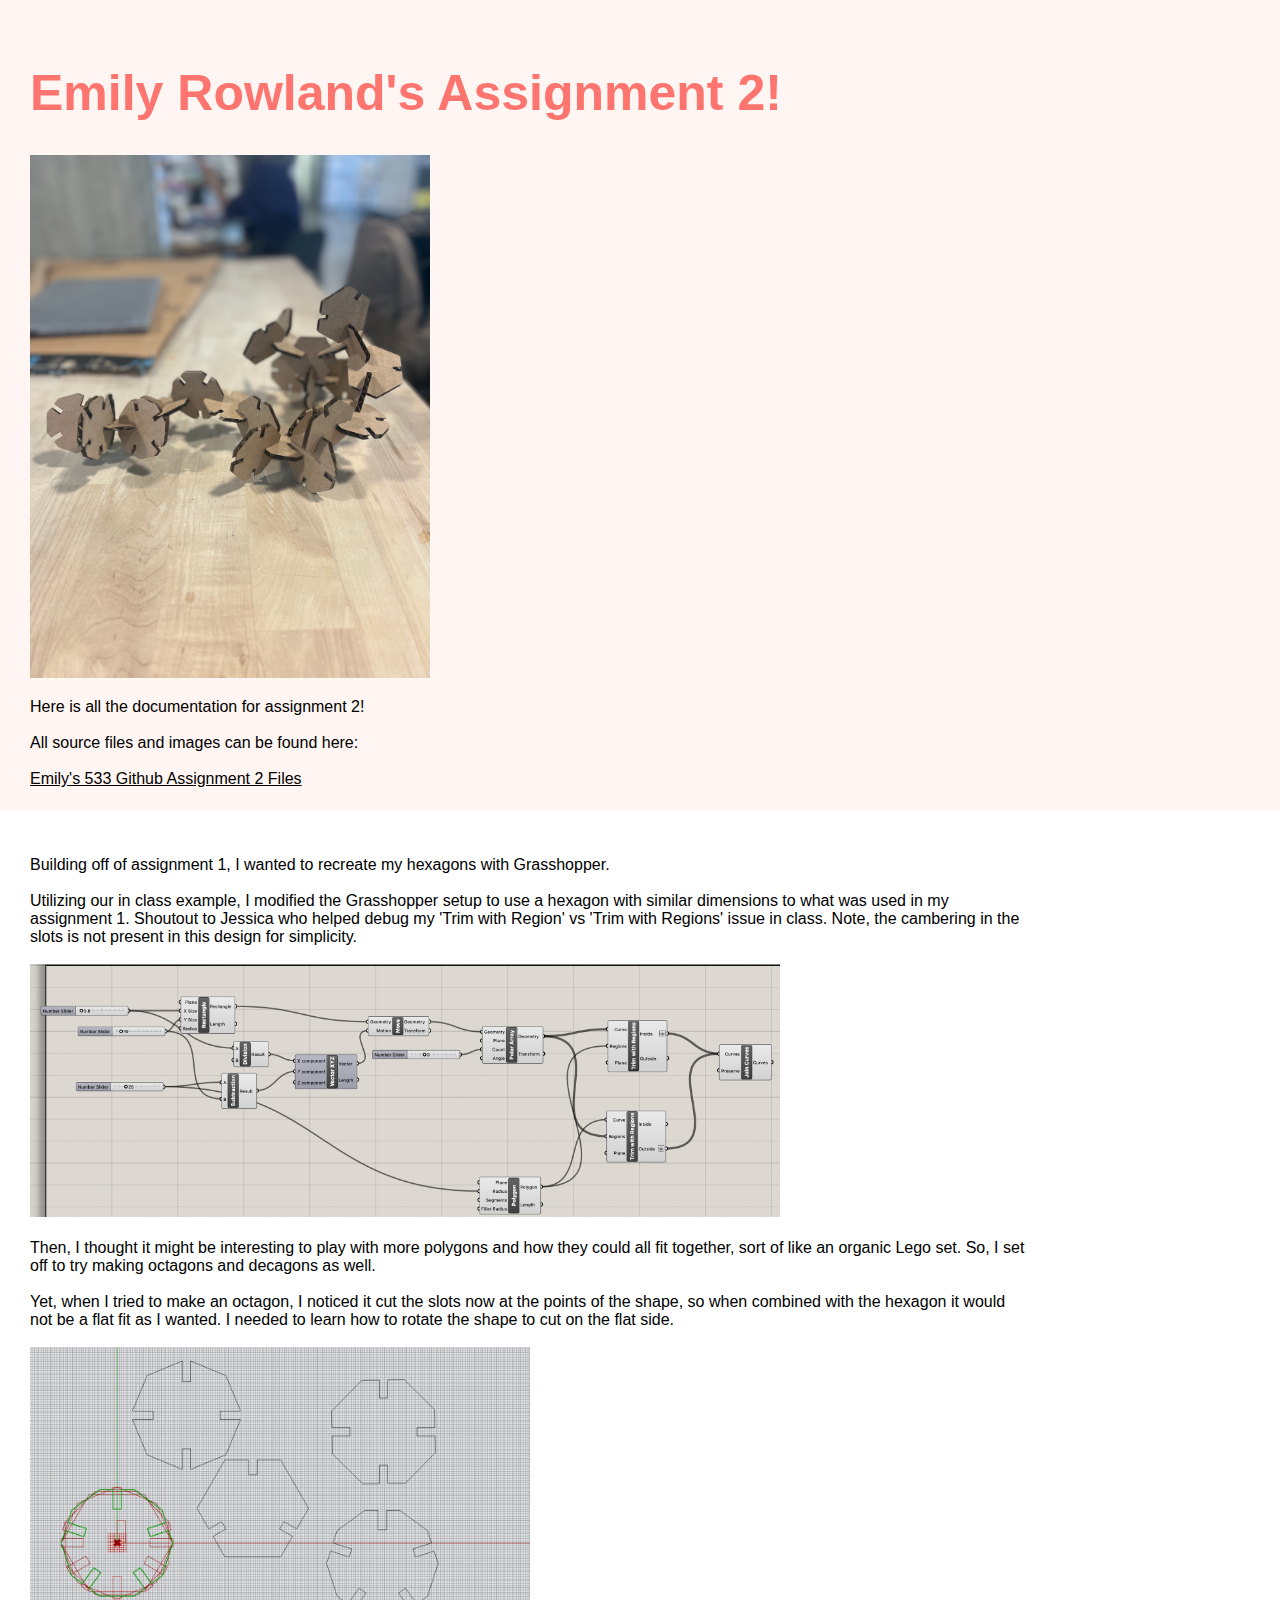
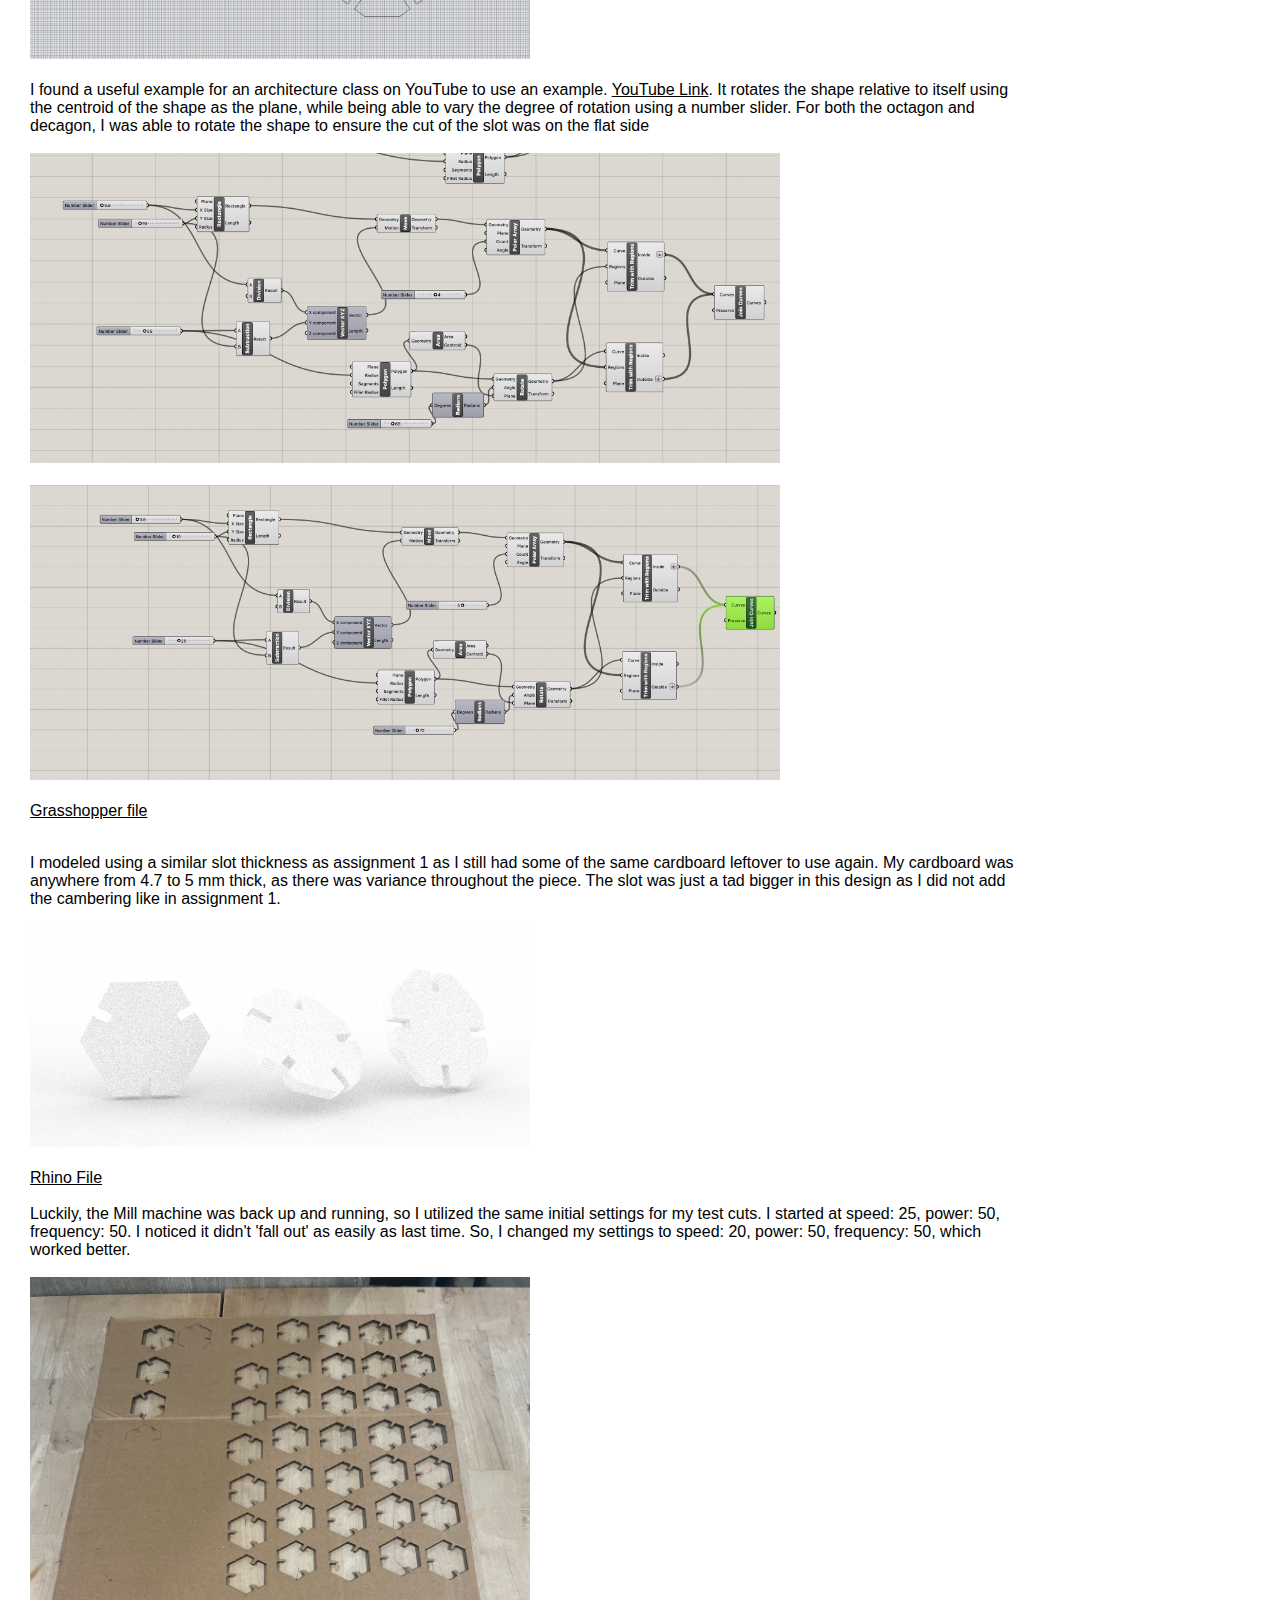
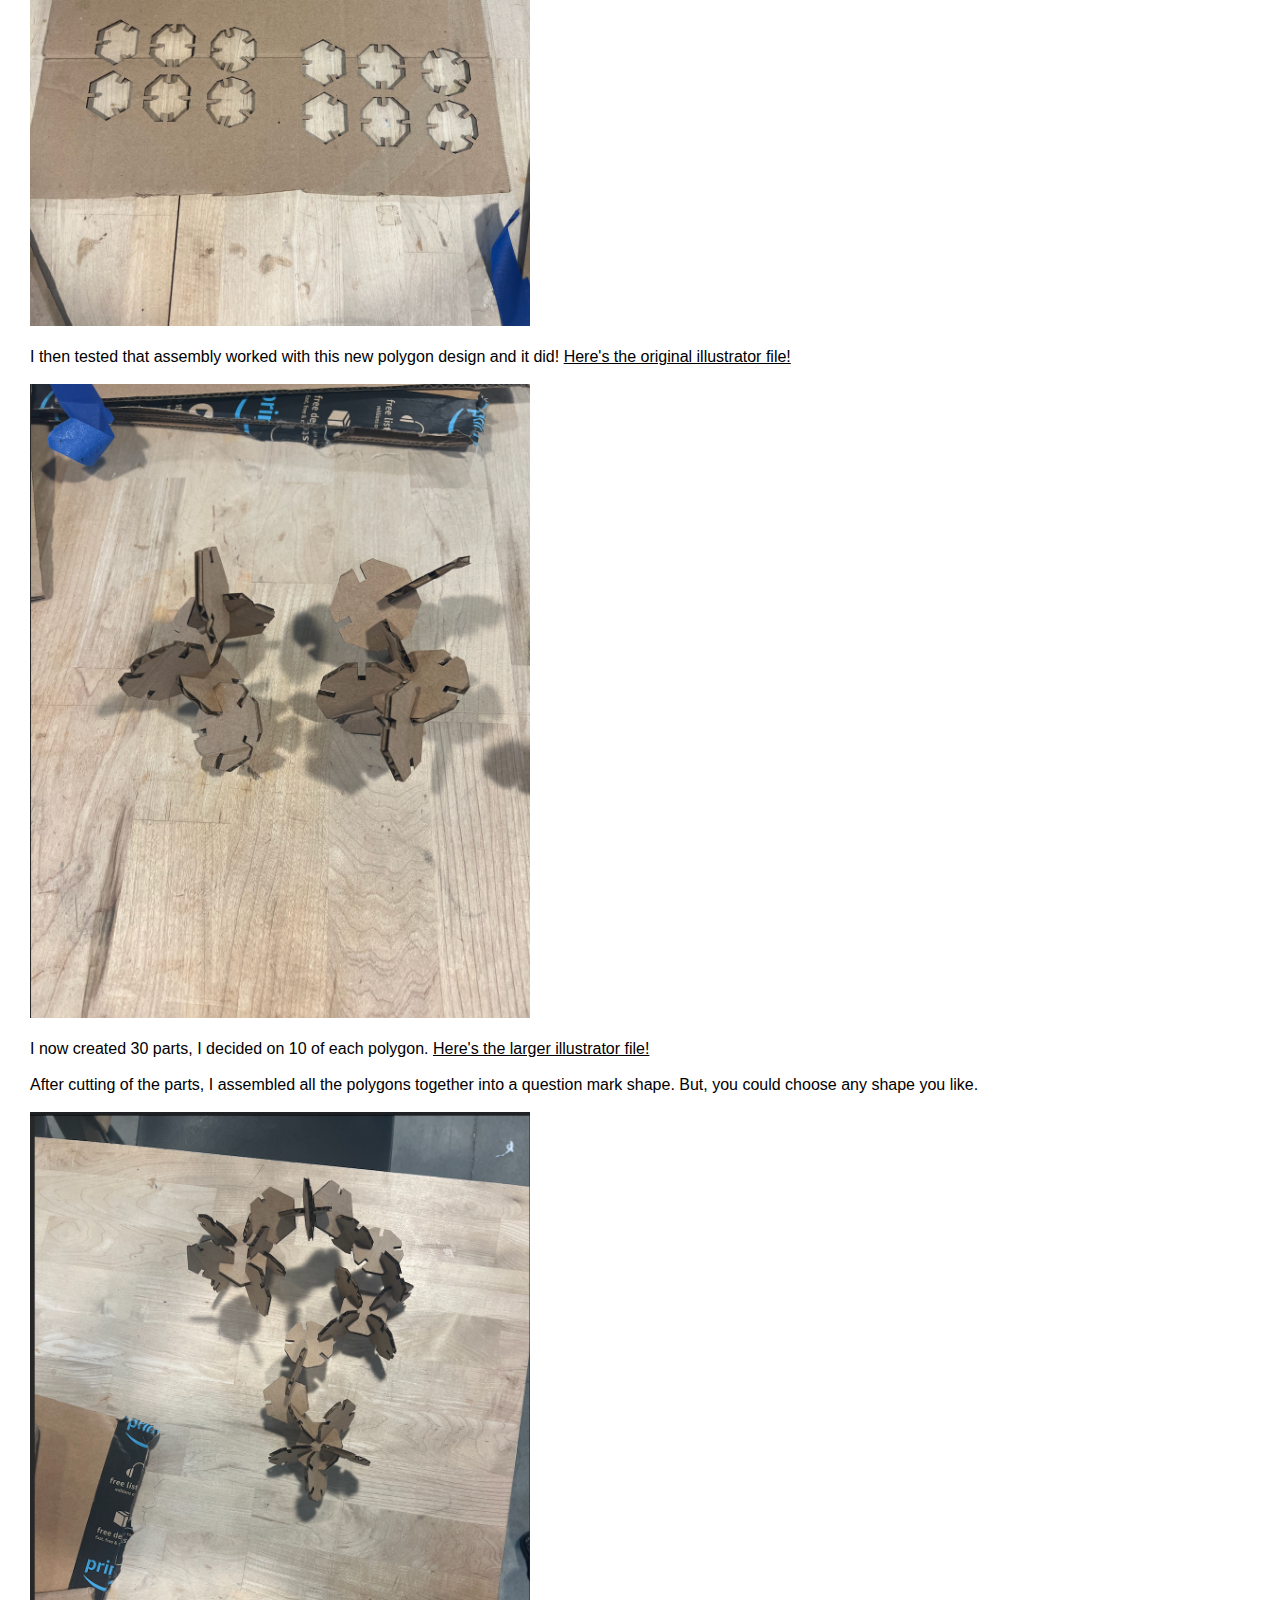
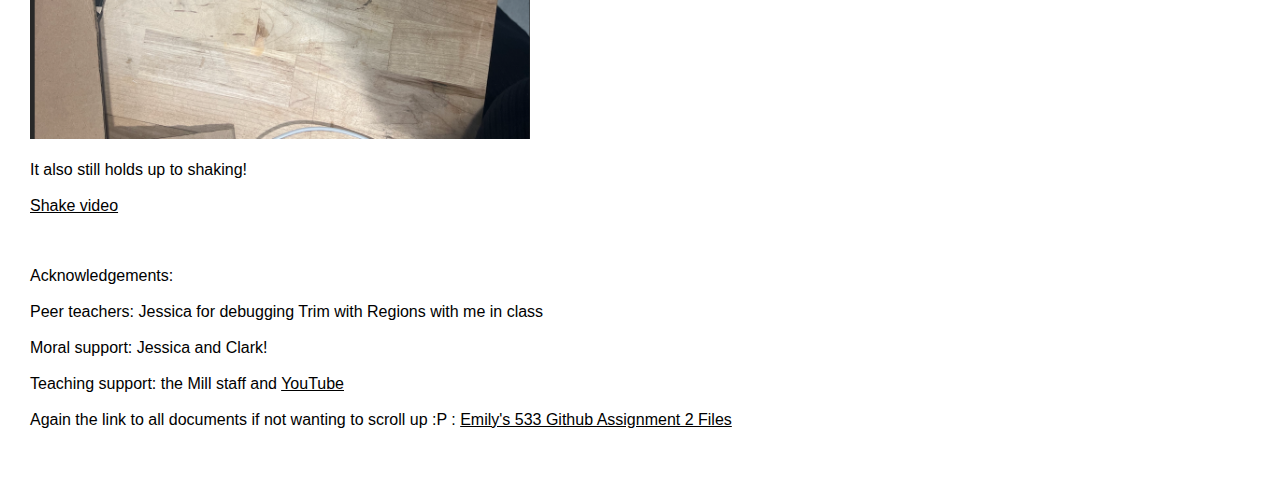
<file: assignment2.html>
<!DOCTYPE html> 
<html> 
    <head> 
        <meta charset="utf-8"> 
        <meta name="viewport" content="width=device-width, maximum-scale=1.0" />

        <title>Emily Rowlands's HCDE 533 Digital Fabrication Page!</title> 

        <link href="style.css" media="screen" rel="stylesheet" type="text/css" />

    </head> 
    <body> 

        <div class="header">
            <h1>Emily Rowland's Assignment 2!</h1>
            <p>
            <img src="assignment2files/finalbuild.png" width=400></a>
            </p>
            <p>
            Here is all the documentation for assignment 2!
            </br> </br>
            All source files and images can be found here:
            </br> </br>
                <a href="https://github.com/etrowla/hcde533/tree/master/assignment2files">Emily's 533 Github Assignment 2 Files</a>
            </p>
        </div>
                <div class="documentation">
            <p>
                Building off of assignment 1, I wanted to recreate my hexagons with Grasshopper. 
                </br> </br>
                Utilizing our in class example, I modified the Grasshopper setup to use a hexagon with similar dimensions to what was used in my assignment 1. Shoutout to Jessica who helped debug my 'Trim with Region' vs 'Trim with Regions' issue in class. Note, the cambering in the slots is not present in this design for simplicity.
                </br> </br>
                <img src="assignment2files/hexgh.png" width=750></a>
                </br> </br>
                Then, I thought it might be interesting to play with more polygons and how they could all fit together, sort of like an organic Lego set. So, I set off to try making octagons and decagons as well. 
                </br> </br>
                Yet, when I tried to make an octagon, I noticed it cut the slots now at the points of the shape, so when combined with the hexagon it would not be a flat fit as I wanted. I needed to learn how to rotate the shape to cut on the flat side. 
                </br> </br>
                <img src="assignment2files/cornercut.png" width=500></a>
                </br> </br>
                I found a useful example for an architecture class on YouTube to use an example. <a href="https://www.youtube.com/watch?v=QMI-sy0Dksg">YouTube Link</a>. It rotates the shape relative to itself using the centroid of the shape as the plane, while being able to vary the degree of rotation using a number slider. For both the octagon and decagon, I was able to rotate the shape to ensure the cut of the slot was on the flat side 
                </br> </br>
                <img src="assignment2files/octgh.png" width=750></a>
                </br> </br>
                <img src="assignment2files/decgh.png" width=750></a>
                </br> </br>
                <a href="assignment2files/assignment2.gh">Grasshopper file</a>
                </br> </br>
            </p>
            <p>
                I modeled using a similar slot thickness as assignment 1 as I still had some of the same cardboard leftover to use again. My cardboard was anywhere from 4.7 to 5 mm thick, as there was variance throughout the piece. The slot was just a tad bigger in this design as I did not add the cambering like in assignment 1. 
                </br> </br>
                <img src="assignment2files/render.png" width=500></a>
                </br> </br>
                <a href="assignment2files/Assignment2.3dm">Rhino File</a>
                </br> </br>
                Luckily, the Mill machine was back up and running, so I utilized the same initial settings for my test cuts. I started at speed: 25, power: 50, frequency: 50. I noticed it didn't 'fall out' as easily as last time. So, I changed my settings to speed: 20, power: 50, frequency: 50, which worked better.
                </br> </br>
                <img src="assignment2files/testcuts.png" width=500></a>
                </br> </br>
                I then tested that assembly worked with this new polygon design and it did! <a href="assignment2files/Assignment2.AI">Here's the original illustrator file!</a>
                </br> </br>
                <img src="assignment2files/testassembly.png" width=500></a>
                </br> </br>
                I now created 30 parts, I decided on 10 of each polygon. <a href="assignment2files/Assignment2large.ai">Here's the larger illustrator file!</a>
                </br> </br>
                After cutting of the parts, I assembled all the polygons together into a question mark shape. But, you could choose any shape you like.
                </br> </br>
                <img src="assignment2files/finalassembly.png" width=500></a>
                </br> </br>
                It also still holds up to shaking!
                </br> </br>
                <a href="assignment2files/shake2.mov">Shake video</a>
            </p>
            <p>
                 </br> </br>
                 Acknowledgements:
                  </br> </br>
                  Peer teachers: Jessica for debugging Trim with Regions with me in class
                  </br> </br>
                  Moral support: Jessica and Clark!
                  </br> </br>
                  Teaching support: the Mill staff and <a href="https://www.youtube.com/watch?v=QMI-sy0Dksg">YouTube</a>
                  </br> </br>
                  Again the link to all documents if not wanting to scroll up :P : 
                  <a href="https://github.com/etrowla/hcde533/tree/master/assignment2files">Emily's 533 Github Assignment 2 Files</a>
                  </br> </br>
            </p>
        </div>
    </body>
</html>
</file>
<file: style.css>
html, body {
  padding: 0 0 0 0;
  margin: 0;
  font-family: 'helvetica', 'arial', 'sans';
}

h1,h2,h3,h4 {
  font-family: 'helvetica', 'arial', 'sans';
  }


a {
  color: #000;
}

.header {
  background: #fff5f2;
  color: #000;
  height: 750px;
  padding: 30px 30px 30px;
}

.header h1 {
  font-size: 50px;
  color: #fe746e;
  }

  .header h2 {
  font-size: 36px;
  color: #fe746e;
  }

 .header h3 {
  font-size: 24px;
  color: #fe746e;
  }

.header h4 {
  font-size: 18px;
  color: #fe746e;
  }

.assignment {
  font-size: 12px;
  line-height: 24px;
  font-family: 'helvetica', 'arial', 'sans';
  padding: 20px 20px 20px 30px;
  width: 250px;
  height: 350px;
  float: left;
}

.assignment a {
    color: #000;
    text-decoration: none;
}

.assignment a:hover {
  background: #fe746e;
  color: #fe746e;
  text-decoration: none;
}

.documentation {
  width:  1000px;
  padding: 30px 30px 30px;
}


.footer {
    width: 1100px;
    float: left;
    padding: 300px 0px 30px 30px;
}

.widebody {
    width: 800px;
    padding: 0px 30px 30px 30px;
}

.widebody a {
}

.widebody a:hover {
  background: #fe746e;
  color: #fe746e;
  text-decoration: none;
}

table {
  border: 5px solid black;
}

th {
  border-bottom: 2px solid black;
}

td {
  border-bottom: 2px solid black;
}

th, td {
  padding: 15px;
}
</file>
